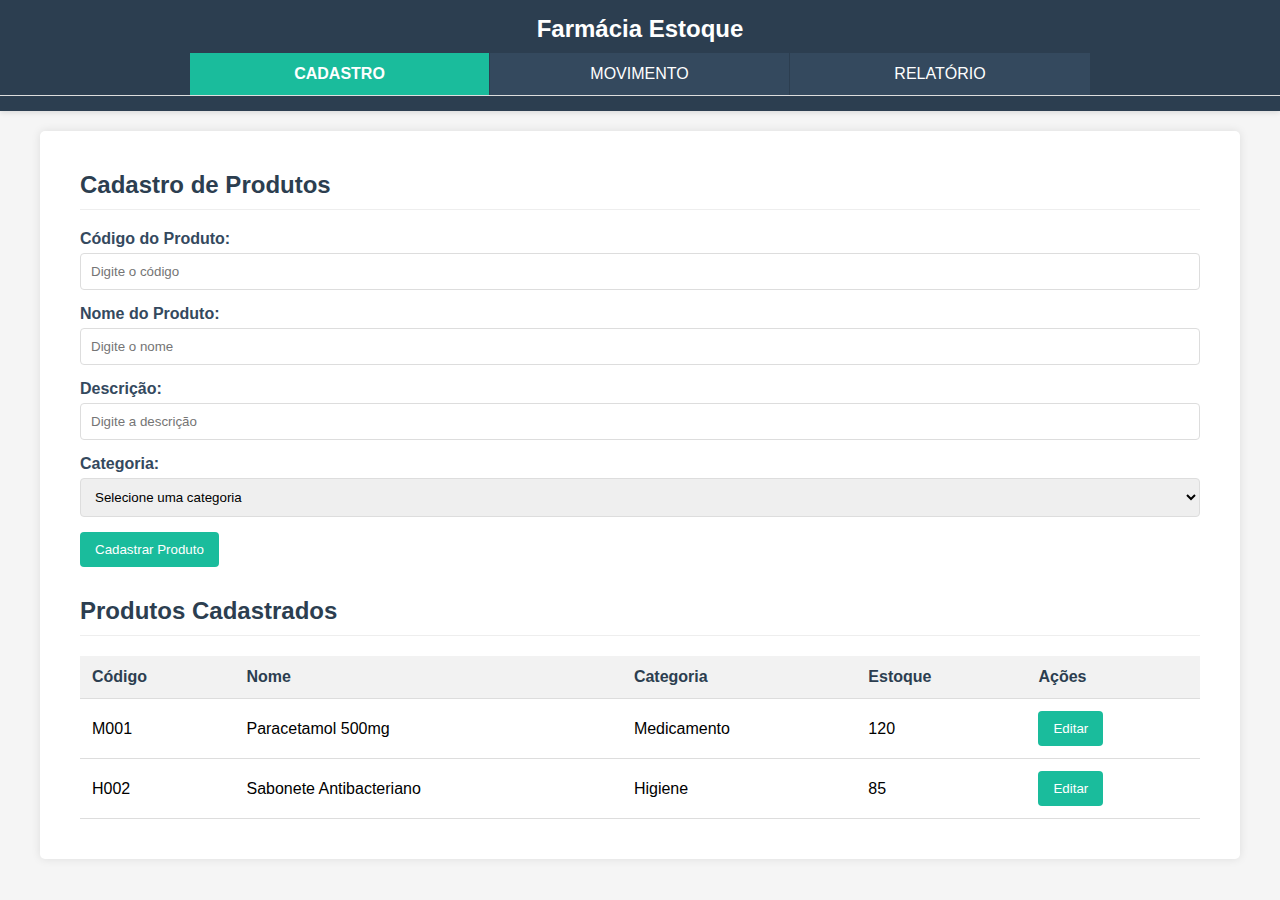
<file: index.html>
<!DOCTYPE html>
<html lang="pt-br">
<head>
    <meta charset="UTF-8">
    <meta name="viewport" content="width=device-width, initial-scale=1.0">
    <title>Sistema de Estoque - Farmácia</title>
    <link rel="stylesheet" href="style.css">
</head>
<body>
    <header>
        <div class="logo">Farmácia Estoque</div>
        <div class="tabs">
            <div class="tab active" onclick="openTab('cadastro')">CADASTRO</div>
            <div class="tab" onclick="openTab('movimento')">MOVIMENTO</div>
            <div class="tab" onclick="openTab('relatorio')">RELATÓRIO</div>
        </div>
    </header>

    <div class="container">
        <!-- Conteúdo da aba CADASTRO -->
        <div id="cadastro" class="content active">
            <h2>Cadastro de Produtos</h2>
            <div class="form-group">
                <label for="codigo">Código do Produto:</label>
                <input type="text" id="codigo" placeholder="Digite o código">
            </div>
            <div class="form-group">
                <label for="nome">Nome do Produto:</label>
                <input type="text" id="nome" placeholder="Digite o nome">
            </div>
            <div class="form-group">
                <label for="descricao">Descrição:</label>
                <input type="text" id="descricao" placeholder="Digite a descrição">
            </div>
            <div class="form-group">
                <label for="categoria">Categoria:</label>
                <select id="categoria">
                    <option value="">Selecione uma categoria</option>
                    <option value="medicamento">Medicamento</option>
                    <option value="higiene">Higiene</option>
                    <option value="cosmetico">Cosmético</option>
                    <option value="outros">Outros</option>
                </select>
            </div>
            <button>Cadastrar Produto</button>

            <h2 style="margin-top: 30px;">Produtos Cadastrados</h2>
            <table>
                <thead>
                    <tr>
                        <th>Código</th>
                        <th>Nome</th>
                        <th>Categoria</th>
                        <th>Estoque</th>
                        <th>Ações</th>
                    </tr>
                </thead>
                <tbody>
                    <tr>
                        <td>M001</td>
                        <td>Paracetamol 500mg</td>
                        <td>Medicamento</td>
                        <td>120</td>
                        <td><button>Editar</button></td>
                    </tr>
                    <tr>
                        <td>H002</td>
                        <td>Sabonete Antibacteriano</td>
                        <td>Higiene</td>
                        <td>85</td>
                        <td><button>Editar</button></td>
                    </tr>
                </tbody>
            </table>
        </div>

        <!-- Conteúdo da aba MOVIMENTO -->
        <div id="movimento" class="content">
            <h2>Movimentação de Estoque</h2>
            <div class="form-group">
                <label for="tipo-movimento">Tipo de Movimento:</label>
                <select id="tipo-movimento">
                    <option value="">Selecione o tipo</option>
                    <option value="entrada">Entrada</option>
                    <option value="saida">Saída</option>
                    <option value="ajuste">Ajuste</option>
                </select>
            </div>
            <div class="form-group">
                <label for="produto-movimento">Produto:</label>
                <select id="produto-movimento">
                    <option value="">Selecione o produto</option>
                    <option value="M001">Paracetamol 500mg</option>
                    <option value="H002">Sabonete Antibacteriano</option>
                </select>
            </div>
            <div class="form-group">
                <label for="quantidade">Quantidade:</label>
                <input type="number" id="quantidade" placeholder="Digite a quantidade">
            </div>
            <div class="form-group">
                <label for="motivo">Motivo:</label>
                <input type="text" id="motivo" placeholder="Digite o motivo">
            </div>
            <button>Registrar Movimento</button>

            <h2 style="margin-top: 30px;">Últimos Movimentos</h2>
            <table>
                <thead>
                    <tr>
                        <th>Data</th>
                        <th>Produto</th>
                        <th>Tipo</th>
                        <th>Quantidade</th>
                        <th>Responsável</th>
                    </tr>
                </thead>
                <tbody>
                    <tr>
                        <td>10/05/2023</td>
                        <td>Paracetamol 500mg</td>
                        <td>Entrada</td>
                        <td>50</td>
                        <td>Funcionário A</td>
                    </tr>
                    <tr>
                        <td>09/05/2023</td>
                        <td>Sabonete Antibacteriano</td>
                        <td>Saída</td>
                        <td>15</td>
                        <td>Funcionário B</td>
                    </tr>
                </tbody>
            </table>
        </div>

        <!-- Conteúdo da aba RELATÓRIO -->
        <div id="relatorio" class="content">
            <h2>Relatórios</h2>
            <div class="form-group">
                <label for="tipo-relatorio">Tipo de Relatório:</label>
                <select id="tipo-relatorio">
                    <option value="">Selecione o relatório</option>
                    <option value="estoque-minimo">Estoque Mínimo</option>
                    <option value="movimentacao">Movimentação</option>
                    <option value="validade">Validade</option>
                </select>
            </div>
            <div class="form-group">
                <label for="periodo">Período:</label>
                <select id="periodo">
                    <option value="hoje">Hoje</option>
                    <option value="semana">Esta semana</option>
                    <option value="mes">Este mês</option>
                    <option value="personalizado">Personalizado</option>
                </select>
            </div>
            <button>Gerar Relatório</button>

            <div id="resultado-relatorio" style="margin-top: 30px;">
                <h2>Resultado do Relatório</h2>
                <p>Selecione as opções e clique em "Gerar Relatório" para visualizar os dados.</p>
            </div>
        </div>
    </div>

    <script>
        function openTab(tabName) {
            // Esconde todos os conteúdos
            var contents = document.getElementsByClassName('content');
            for (var i = 0; i < contents.length; i++) {
                contents[i].classList.remove('active');
            }

            // Remove a classe active de todas as abas
            var tabs = document.getElementsByClassName('tab');
            for (var i = 0; i < tabs.length; i++) {
                tabs[i].classList.remove('active');
            }

            // Mostra o conteúdo da aba selecionada e marca a aba como ativa
            document.getElementById(tabName).classList.add('active');
            event.currentTarget.classList.add('active');
        }
    </script>
</body>
</html>
</file>
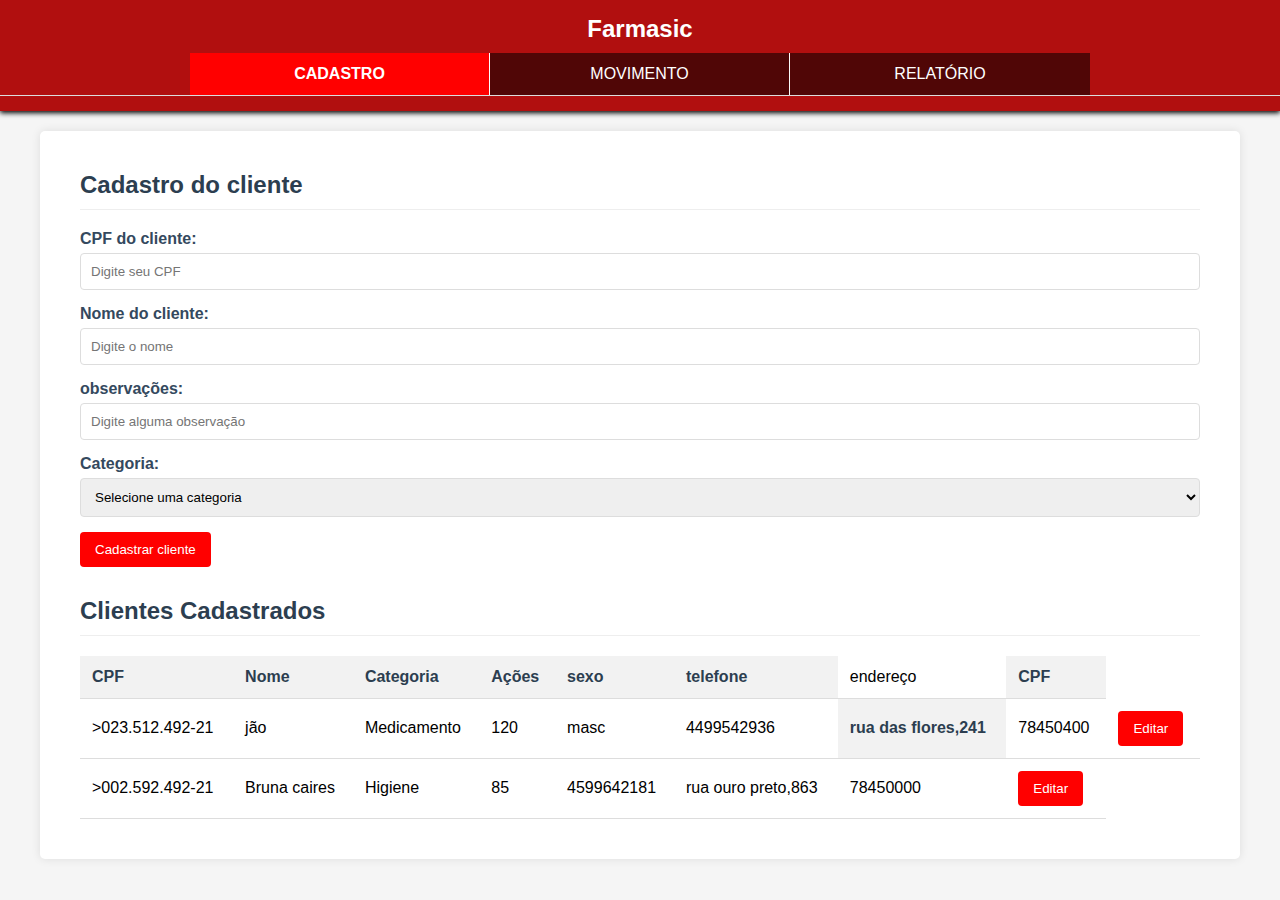
<file: cliente.html>
<!DOCTYPE html>
<html lang="pt-br">
<head>
    <meta charset="UTF-8">
    <meta name="viewport" content="width=device-width, initial-scale=1.0">
    <title>cliente</title>
     <link rel="stylesheet" href="cliente.css">
</head>
<body>
    <header>
        <div class="logo">Farmasic</div>
        <div class="tabs">
            <div class="tab active" onclick="openTab('cadastro')">CADASTRO</div>
            <div class="tab" onclick="openTab('movimento')">MOVIMENTO</div>
            <div class="tab" onclick="openTab('relatorio')">RELATÓRIO</div>
        </div>
    </header>

    <div class="container">
        <!-- Conteúdo da aba CADASTRO -->
        <div id="cadastro" class="content active">
            <h2>Cadastro do cliente</h2>
            <div class="form-group">
                <label for="CPF">CPF do cliente:</label>
                <input type="text" id="CPF" placeholder="Digite seu CPF">
            </div>
            <div class="form-group">
                <label for="nome">Nome do cliente:</label>
                <input type="text" id="nome" placeholder="Digite o nome">
            </div>
            <div class="form-group">
                <label for="descricao">observações:</label>
                <input type="text" id="descricao" placeholder="Digite alguma observação">
            </div>
            <div class="form-group">
                <label for="categoria">Categoria:</label>
                <select id="categoria">
                    <option value="">Selecione uma categoria</option>
                    <option value="medicamento">Medicamento</option>
                    <option value="higiene">Higiene</option>
                    <option value="cosmetico">Cosmético</option>
                    <option value="outros">Outros</option>
                </select>
            </div>
            <button>Cadastrar cliente</button>

            <h2 style="margin-top: 30px;">Clientes Cadastrados</h2>
            <table>
                <thead>
                    <tr>
                        <th>CPF</th>
                        <th>Nome</th>
                        <th>Categoria</th>
                        <th>Ações</th>
                        <th>sexo</th>
                        <th>telefone</th>
                        <td>endereço</td>
                        <th>CPF</td>
                    </tr>
                </thead>
                <tbody>
                    <tr>
                        <td>>023.512.492-21</td>
                        <td>jão </td>
                        <td>Medicamento</td>
                        <td>120</td>
                        <td>masc</td>
                        <td>4499542936</td>
                        <th>rua das flores,241</th>
                        <td>78450400</td>
                        <td><button>Editar</button></td>
                    </tr>
                    <tr>
                        <td>>002.592.492-21</td>
                        <td> Bruna caires</td>
                        <td>Higiene</td>
                        <td>85</td>
                        <td>4599642181</td>
                        <td>rua ouro preto,863</td>
                        <td>78450000</td>
                        <td><button>Editar</button></td>
                    </tr>
                </tbody>
            </table>
        </div>
</file>
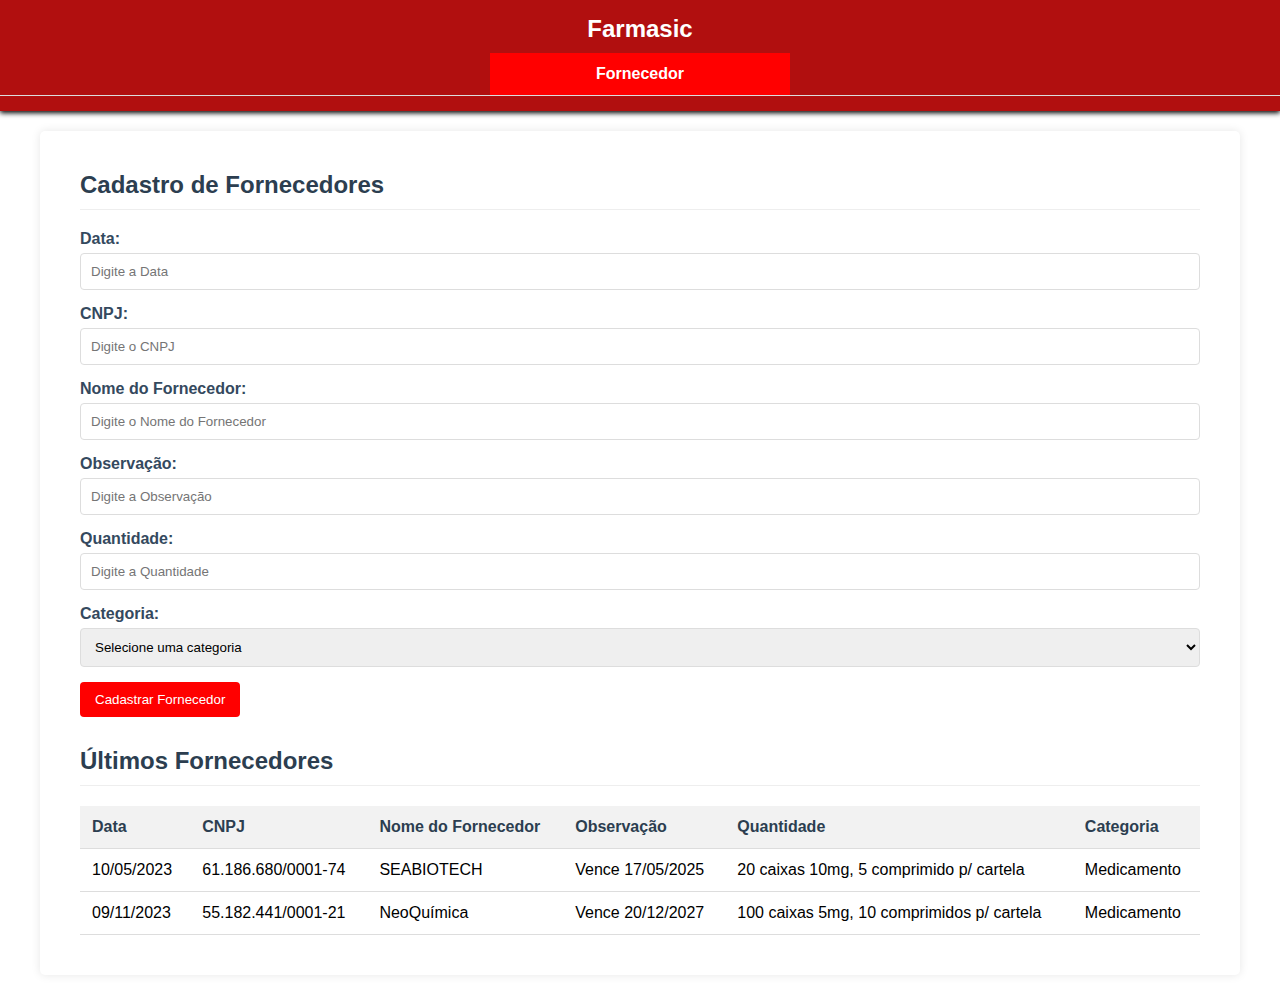
<file: Fornecedor.html>
<!DOCTYPE html>
<html lang="pt-br">
<head>
    <meta charset="UTF-8">
    <meta name="viewport" content="width=device-width, initial-scale=1.0">
    <title>Sistema de Estoque - Farmácia</title>
    <link rel="stylesheet" href="Fornecedor.css">
</head>
<body>
    <header>
        <div class="logo" id="Farmasic" >Farmasic</div>
        <div class="tabs">
            <div class="tab active" onclick="openTab('Cadastro de Fornecedor')">Fornecedor</div>
        </div>
    </header>

    <div class="container">
        <!-- Conteúdo da aba CADASTRO -->
        <div id="cadastro" class="content active">
            <h2>Cadastro de Fornecedores</h2>
            <div class="form-group">
                <label for="codigo">Data:</label>
                <input type="text" id="codigo" placeholder="Digite a Data">
            </div>
            <div class="form-group">
                <label for="codigo">CNPJ:</label>
                <input type="text" id="codigo" placeholder="Digite o CNPJ">
            </div>
            <div class="form-group">
                <label for="nome">Nome do Fornecedor:</label>
                <input type="text" id="nome" placeholder="Digite o Nome do Fornecedor">
            </div>
            <div class="form-group">
                <label for="descricao">Observação:</label>
                <input type="text" id="Quantidade" placeholder="Digite a Observação">
            </div>
            <div class="form-group">
                <label for="descricao">Quantidade:</label>
                <input type="text" id="Quantidade" placeholder="Digite a Quantidade">
            </div>
            <div class="form-group">
                <label for="categoria">Categoria:</label>
                <select id="categoria">
                    <option value="">Selecione uma categoria</option>
                    <option value="medicamento">Medicamento</option>
                    <option value="higiene">Higiene</option>
                    <option value="cosmetico">Cosmético</option>
                    <option value="outros">Outros</option>
                </select>
            </div>
            <button>Cadastrar Fornecedor</button>
        <h2 style="margin-top: 30px;">Últimos Fornecedores</h2>
            <table>
                <thead>
                    <tr>
                        <th>Data</th>
                        <th>CNPJ</th>
                        <th>Nome do Fornecedor</th>
                        <th>Observação</th>
                        <th>Quantidade</th>
                        <th>Categoria</th>
                    </tr>
                </thead>
                <tbody>
                    <tr>
                        <td>10/05/2023</td>
                        <td>61.186.680/0001-74</td>
                        <td>SEABIOTECH</td>
                        <td>Vence 17/05/2025</td>
                        <td>20 caixas 10mg, 5 comprimido p/ cartela </td>
                        <td>Medicamento</td>
                    </tr>
                    <tr>
                        <td>09/11/2023</td>
                        <td>55.182.441/0001-21</td>
                        <td>NeoQuímica</td>
                        <td>Vence 20/12/2027</td>
                        <td>100 caixas 5mg, 10 comprimidos p/ cartela</td>
                        <td>Medicamento</td>
                    </tr>
                </tbody>
            </table>
        </div>
        </div>
</body>
</html>
</file>
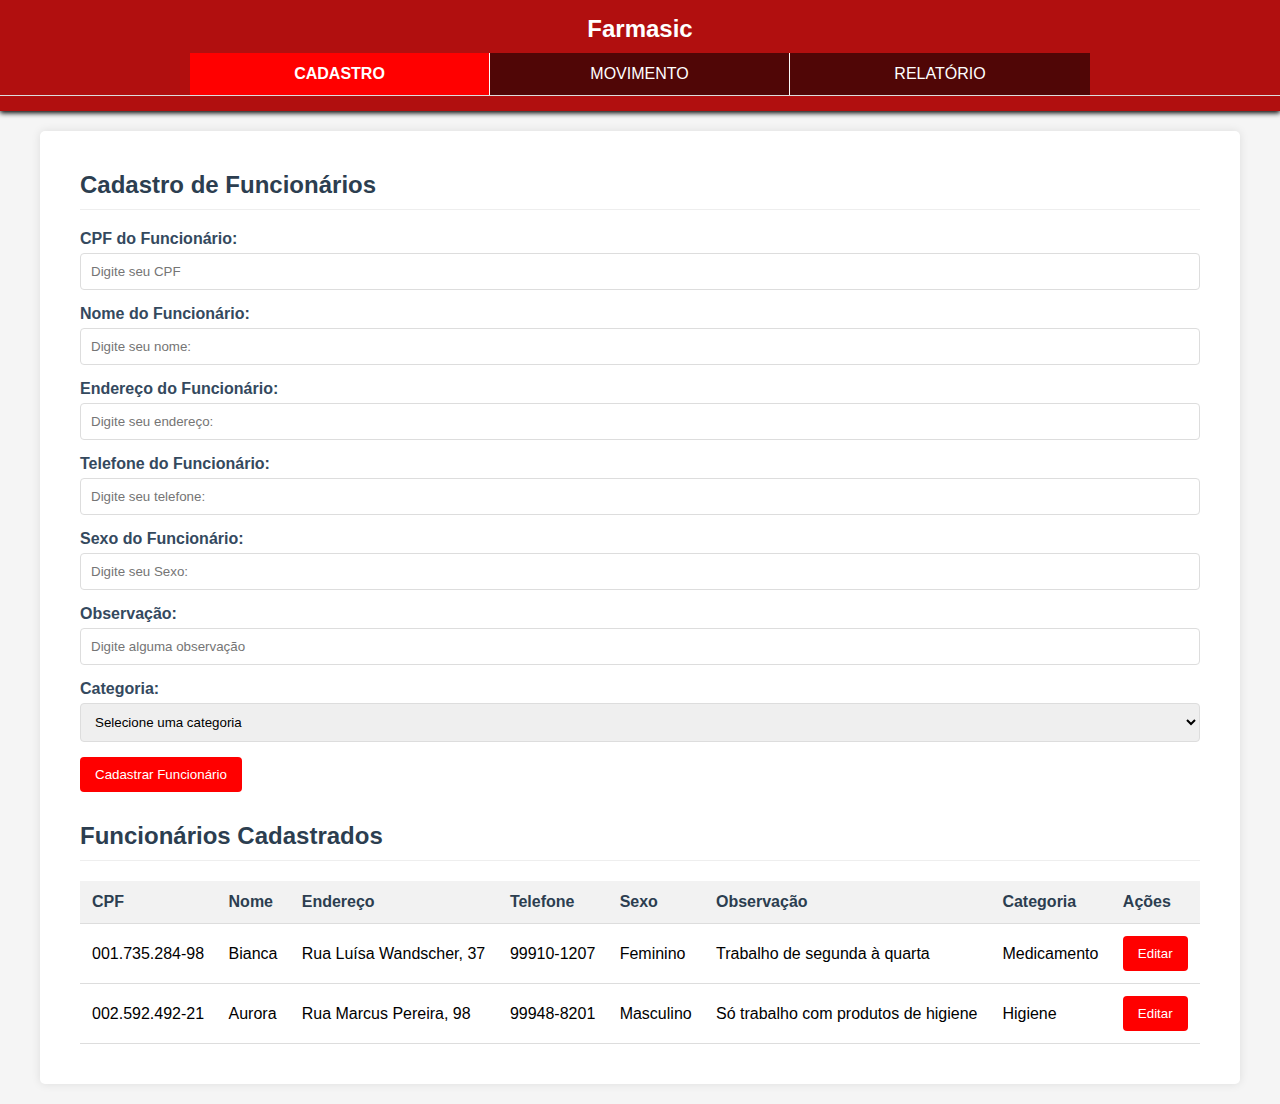
<file: funcionario.html>
<!DOCTYPE html>
<html lang="pt-br">
<head>
    <meta charset="UTF-8">
    <meta name="viewport" content="width=device-width, initial-scale=1.0">
    <title>Funcionário</title>
    <link rel="stylesheet" href="produto.css">
</head>
<body>
    <header>
        <div class="logo">Farmasic</div>
        <div class="tabs">
            <div class="tab active" onclick="openTab('cadastro')">CADASTRO</div>
            <div class="tab" onclick="openTab('movimento')">MOVIMENTO</div>
            <div class="tab" onclick="openTab('relatorio')">RELATÓRIO</div>
        </div>
    </header>
    <main>
        <div class="container">
        <!-- Conteúdo da aba CADASTRO -->
        <div id="cadastro" class="content active">
            <h2>Cadastro de Funcionários</h2>
            <div class="form-group">
                <label for="cpf">CPF do Funcionário:</label>
                <input type="text" id="cpf" placeholder="Digite seu CPF">
            </div>
            <div class="form-group">
                <label for="nome">Nome do Funcionário:</label>
                <input type="text" id="nome" placeholder="Digite seu nome:">
            </div>
            <div class="form-group">
                <label for="endereco">Endereço do Funcionário:</label>
                <input type="text" id="endereco" placeholder="Digite seu endereço:">
            </div>
            <div class="form-group">
                <label for="Telefone">Telefone do Funcionário:</label>
                <input type="text" id="telefone" placeholder="Digite seu telefone:">
            </div>
            <div class="form-group">
                <label for="Sexo">Sexo do Funcionário:</label>
                <input type="text" id="Sexo" placeholder="Digite seu Sexo:">
            </div>
            <div class="form-group">
                <label for="observacao">Observação:</label>
                <input type="text" id="observacao" placeholder="Digite alguma observação">
            </div>
            <div class="form-group">
                <label for="categoria">Categoria:</label>
                <select id="categoria">
                    <option value="">Selecione uma categoria</option>
                    <option value="medicamento">Medicamento</option>
                    <option value="higiene">Higiene</option>
                    <option value="cosmetico">Cosmético</option>
                    <option value="outros">Outros</option>
                </select>
            </div>
            <button>Cadastrar Funcionário</button>

            <h2 style="margin-top: 30px;">Funcionários Cadastrados</h2>
            <table>
                <thead>
                    <tr>
                        <th>CPF</th>
                        <th>Nome</th>
                        <th>Endereço</th>
                        <th>Telefone</th>
                        <th>Sexo</th>
                        <th>Observação</th>
                        <th>Categoria</th>
                        <th>Ações</th>
                    </tr>
                </thead>
                <tbody>
                    <tr>
                        <td>001.735.284-98</td>
                        <td>Bianca</td>
                        <td>Rua Luísa Wandscher, 37</td>
                        <td>99910-1207</td>
                        <td>Feminino</td>
                        <td>Trabalho de segunda à quarta</td>
                        <td>Medicamento</td>
                        <td><button>Editar</button></td>
                    </tr>
                    <tr>
                        <td>002.592.492-21</td>
                        <td>Aurora</td>
                        <td>Rua Marcus Pereira, 98</td>
                        <td>99948-8201</td>
                        <td>Masculino</td>
                        <td>Só trabalho com produtos de higiene</td>
                        <td>Higiene</td>
                        <td><button>Editar</button></td>
                    </tr>
                </tbody>
            </table>
        </div>
    </main>
</body>
</html>
</file>
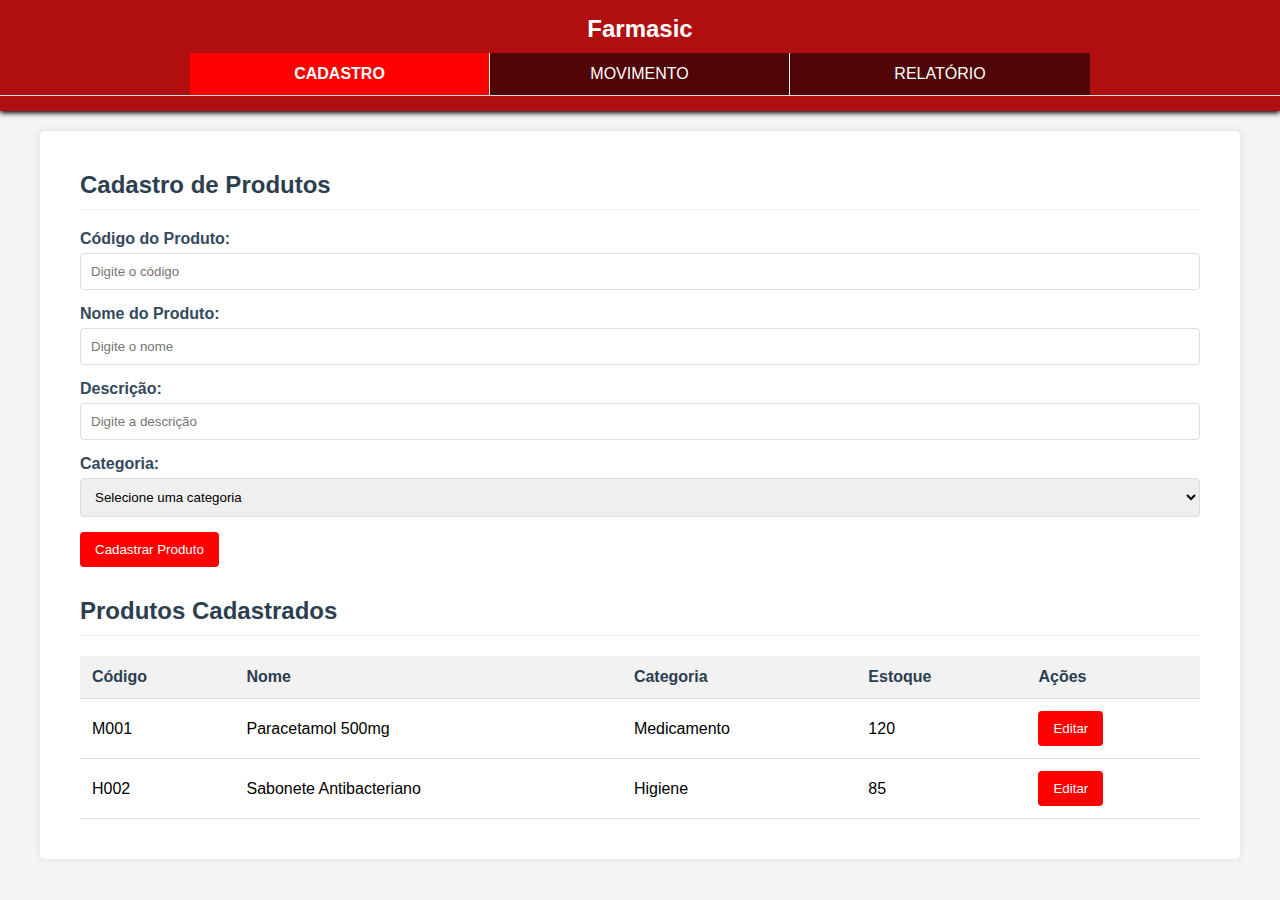
<file: produto.html>
<!DOCTYPE html>
<html lang="pt-br">
<head>
    <meta charset="UTF-8">
    <meta name="viewport" content="width=device-width, initial-scale=1.0">
    <title>Produto</title>
    <link rel="stylesheet" href="produto.css">
</head>
<body>
    <header>
        <div class="logo">Farmasic</div>
        <div class="tabs">
            <div class="tab active" onclick="openTab('cadastro')">CADASTRO</div>
            <div class="tab" onclick="openTab('movimento')">MOVIMENTO</div>
            <div class="tab" onclick="openTab('relatorio')">RELATÓRIO</div>
        </div>
    </header>
    <main>
        <div class="container">
        <!-- Conteúdo da aba CADASTRO -->
        <div id="cadastro" class="content active">
            <h2>Cadastro de Produtos</h2>
            <div class="form-group">
                <label for="codigo">Código do Produto:</label>
                <input type="text" id="codigo" placeholder="Digite o código">
            </div>
            <div class="form-group">
                <label for="nome">Nome do Produto:</label>
                <input type="text" id="nome" placeholder="Digite o nome">
            </div>
            <div class="form-group">
                <label for="descricao">Descrição:</label>
                <input type="text" id="descricao" placeholder="Digite a descrição">
            </div>
            <div class="form-group">
                <label for="categoria">Categoria:</label>
                <select id="categoria">
                    <option value="">Selecione uma categoria</option>
                    <option value="medicamento">Medicamento</option>
                    <option value="higiene">Higiene</option>
                    <option value="cosmetico">Cosmético</option>
                    <option value="outros">Outros</option>
                </select>
            </div>
            <button>Cadastrar Produto</button>

            <h2 style="margin-top: 30px;">Produtos Cadastrados</h2>
            <table>
                <thead>
                    <tr>
                        <th>Código</th>
                        <th>Nome</th>
                        <th>Categoria</th>
                        <th>Estoque</th>
                        <th>Ações</th>
                    </tr>
                </thead>
                <tbody>
                    <tr>
                        <td>M001</td>
                        <td>Paracetamol 500mg</td>
                        <td>Medicamento</td>
                        <td>120</td>
                        <td><button>Editar</button></td>
                    </tr>
                    <tr>
                        <td>H002</td>
                        <td>Sabonete Antibacteriano</td>
                        <td>Higiene</td>
                        <td>85</td>
                        <td><button>Editar</button></td>
                    </tr>
                </tbody>
            </table>
        </div>
    </main>
</body>
</html>
</file>
<file: style.css>
* {
    margin: 0;
    padding: 0;
    box-sizing: border-box;
    font-family: 'Segoe UI', Tahoma, Geneva, Verdana, sans-serif;
}

body {
    background-color: #f5f5f5;
}

header {
    background-color: #2c3e50;
    color: white;
    padding: 15px 0;
    text-align: center;
    box-shadow: 0 2px 5px rgba(0,0,0,0.1);
}

.logo {
    font-size: 24px;
    font-weight: bold;
    margin-bottom: 10px;
}

.tabs {
    display: flex;
    justify-content: center;
    border-bottom: 1px solid #ddd;
}

.tab {
    flex: 1;
    max-width: 300px;
    padding: 12px 0;
    text-align: center;
    background-color: #34495e;
    color: white;
    cursor: pointer;
    transition: all 0.3s ease;
    border-right: 1px solid #2c3e50;
}

.tab:last-child {
    border-right: none;
}

.tab:hover {
    background-color: #3d566e;
}

.tab.active {
    background-color: #1abc9c;
    font-weight: bold;
}

.content {
    padding: 20px;
    display: none;
}

.content.active {
    display: block;
}

.container {
    max-width: 1200px;
    margin: 20px auto;
    background-color: white;
    border-radius: 5px;
    box-shadow: 0 0 10px rgba(0,0,0,0.1);
    padding: 20px;
}

h2 {
    color: #2c3e50;
    margin-bottom: 20px;
    padding-bottom: 10px;
    border-bottom: 1px solid #eee;
}

.form-group {
    margin-bottom: 15px;
}

label {
    display: block;
    margin-bottom: 5px;
    font-weight: bold;
    color: #34495e;
}

input, select {
    width: 100%;
    padding: 10px;
    border: 1px solid #ddd;
    border-radius: 4px;
}

button {
    background-color: #1abc9c;
    color: white;
    border: none;
    padding: 10px 15px;
    border-radius: 4px;
    cursor: pointer;
    transition: background-color 0.3s;
}

button:hover {
    background-color: #16a085;
}

table {
    width: 100%;
    border-collapse: collapse;
    margin-top: 20px;
}

th, td {
    padding: 12px;
    text-align: left;
    border-bottom: 1px solid #ddd;
}

th {
    background-color: #f2f2f2;
    color: #2c3e50;
}

tr:hover {
    background-color: #f5f5f5;
}
</file>
<file: cliente.css>
* {
    margin: 0;
    padding: 0;
    box-sizing: border-box;
    font-family: 'Segoe UI', Tahoma, Geneva, Verdana, sans-serif;
}

body {
    background-color: #f5f5f5;
}

header {
    background-color: #b10f0f;
    color: white;
    padding: 15px 0;
    text-align: center;
    box-shadow: 0 2px 5px rgb(0, 0, 0);
}

.logo {
    font-size: 24px;
    font-weight: bold;
    margin-bottom: 10px;
}

.tabs {
    display: flex;
    justify-content: center;
    border-bottom: 1px solid #ddd;
}

.tab {
    flex: 1;
    max-width: 300px;
    padding: 12px 0;
    text-align: center;
    background-color: #0000008c;
    color: white;
    cursor: pointer;
    transition: all 0.3s ease;
    border-right: 1px solid #fffffffa;
}

.tab:last-child {
    border-right: none;
}

.tab:hover {
    background-color: #f3cfcf8c;
}

.tab.active {
    background-color: #ff0000;
    font-weight: bold;
}

.content {
    padding: 20px;
    display: none;
}

.content.active {
    display: block;
}

.container {
    max-width: 1200px;
    margin: 20px auto;
    background-color: white;
    border-radius: 5px;
    box-shadow: 0 0 10px rgba(0,0,0,0.1);
    padding: 20px;
}

h2 {
    color: #2c3e50;
    margin-bottom: 20px;
    padding-bottom: 10px;
    border-bottom: 1px solid #eee;
}

.form-group {
    margin-bottom: 15px;
}

label {
    display: block;
    margin-bottom: 5px;
    font-weight: bold;
    color: #34495e;
}

input, select {
    width: 100%;
    padding: 10px;
    border: 1px solid #ddd;
    border-radius: 4px;
}

button {
    background-color: #ff0000;
    color: white;
    border: none;
    padding: 10px 15px;
    border-radius: 4px;
    cursor: pointer;
    transition: background-color 0.3s;
}

button:hover {
    background-color: #ff000096;
}

table {
    width: 100%;
    border-collapse: collapse;
    margin-top: 20px;
}

th, td {
    padding: 12px;
    text-align: left;
    border-bottom: 1px solid #ddd;
}

th {
    background-color: #f2f2f2;
    color: #2c3e50;
}

tr:hover {
    background-color: #f5f5f5;
}
</file>
<file: Fornecedor.css>
* {
    margin: 0;
    padding: 0;
    box-sizing: border-box;
    font-family: 'Segoe UI', Tahoma, Geneva, Verdana, sans-serif;
}

body {
    background-color: #ffffff;
}

header {
    background-color: #b10f0f;
    color: white;
    padding: 15px 0;
    text-align: center;
    box-shadow: 0 2px 5px rgb(0, 0, 0);
}

.div1{
    padding: 5px;
    margin-top: 0px;
}


.logo {
    font-size: 24px;
    font-weight: bold;
    margin-bottom: 10px;
}

.tabs {
    display: flex;
    justify-content: center;
    border-bottom: 1px solid #ddd;
}

.tab {
    flex: 1;
    max-width: 300px;
    padding: 12px 0;
    text-align: center;
    background-color: #0000008c;
    color: white;
    cursor: pointer;
    transition: all 0.3s ease;
    border-right: 1px solid #fffffffa;
}

.tab:last-child {
    border-right: none;
}

.tab:hover {
    background-color: #f3cfcf8c;
}

.tab.active {
    background-color: #ff0000;
    font-weight: bold;
}

.content {
    padding: 20px;
    display: none;
}

.content.active {
    display: block;
}

.container {
    max-width: 1200px;
    margin: 20px auto;
    background-color: white;
    border-radius: 5px;
    box-shadow: 0 0 10px rgba(0,0,0,0.1);
    padding: 20px;
}

h2 {
    color: #2c3e50;
    margin-bottom: 20px;
    padding-bottom: 10px;
    border-bottom: 1px solid #eee;
}

.form-group {
    margin-bottom: 15px;
}

label {
    display: block;
    margin-bottom: 5px;
    font-weight: bold;
    color: #34495e;
}

input, select {
    width: 100%;
    padding: 10px;
    border: 1px solid #ddd;
    border-radius: 4px;
}

button {
    background-color: #ff0000;
    color: white;
    border: none;
    padding: 10px 15px;
    border-radius: 4px;
    cursor: pointer;
    transition: background-color 0.3s;
}

button:hover {
    background-color: #ff000096;
}

table {
    width: 100%;
    border-collapse: collapse;
    margin-top: 20px;
}

th, td {
    padding: 12px;
    text-align: left;
    border-bottom: 1px solid #ddd;
}

th {
    background-color: #f2f2f2;
    color: #2c3e50;
}

tr:hover {
    background-color: #f5f5f5;
}
</file>
<file: produto.css>
* {
    margin: 0;
    padding: 0;
    box-sizing: border-box;
    font-family: 'Segoe UI', Tahoma, Geneva, Verdana, sans-serif;
}

body {
    background-color: #f5f5f5;
}

header {
    background-color: #b10f0f;
    color: white;
    padding: 15px 0;
    text-align: center;
    box-shadow: 0 2px 5px rgb(0, 0, 0);
}

.logo {
    font-size: 24px;
    font-weight: bold;
    margin-bottom: 10px;
}

.tabs {
    display: flex;
    justify-content: center;
    border-bottom: 1px solid #ddd;
}

.tab {
    flex: 1;
    max-width: 300px;
    padding: 12px 0;
    text-align: center;
    background-color: #0000008c;
    color: white;
    cursor: pointer;
    transition: all 0.3s ease;
    border-right: 1px solid #fffffffa;
}

.tab:last-child {
    border-right: none;
}

.tab:hover {
    background-color: #f3cfcf8c;
}

.tab.active {
    background-color: #ff0000;
    font-weight: bold;
}

.content {
    padding: 20px;
    display: none;
}

.content.active {
    display: block;
}

.container {
    max-width: 1200px;
    margin: 20px auto;
    background-color: white;
    border-radius: 5px;
    box-shadow: 0 0 10px rgba(0,0,0,0.1);
    padding: 20px;
}

h2 {
    color: #2c3e50;
    margin-bottom: 20px;
    padding-bottom: 10px;
    border-bottom: 1px solid #eee;
}

.form-group {
    margin-bottom: 15px;
}

label {
    display: block;
    margin-bottom: 5px;
    font-weight: bold;
    color: #34495e;
}

input, select {
    width: 100%;
    padding: 10px;
    border: 1px solid #ddd;
    border-radius: 4px;
}

button {
    background-color: #ff0000;
    color: white;
    border: none;
    padding: 10px 15px;
    border-radius: 4px;
    cursor: pointer;
    transition: background-color 0.3s;
}

button:hover {
    background-color: #ff000096;
}

table {
    width: 100%;
    border-collapse: collapse;
    margin-top: 20px;
}

th, td {
    padding: 12px;
    text-align: left;
    border-bottom: 1px solid #ddd;
}

th {
    background-color: #f2f2f2;
    color: #2c3e50;
}

tr:hover {
    background-color: #f5f5f5;
}
</file>
